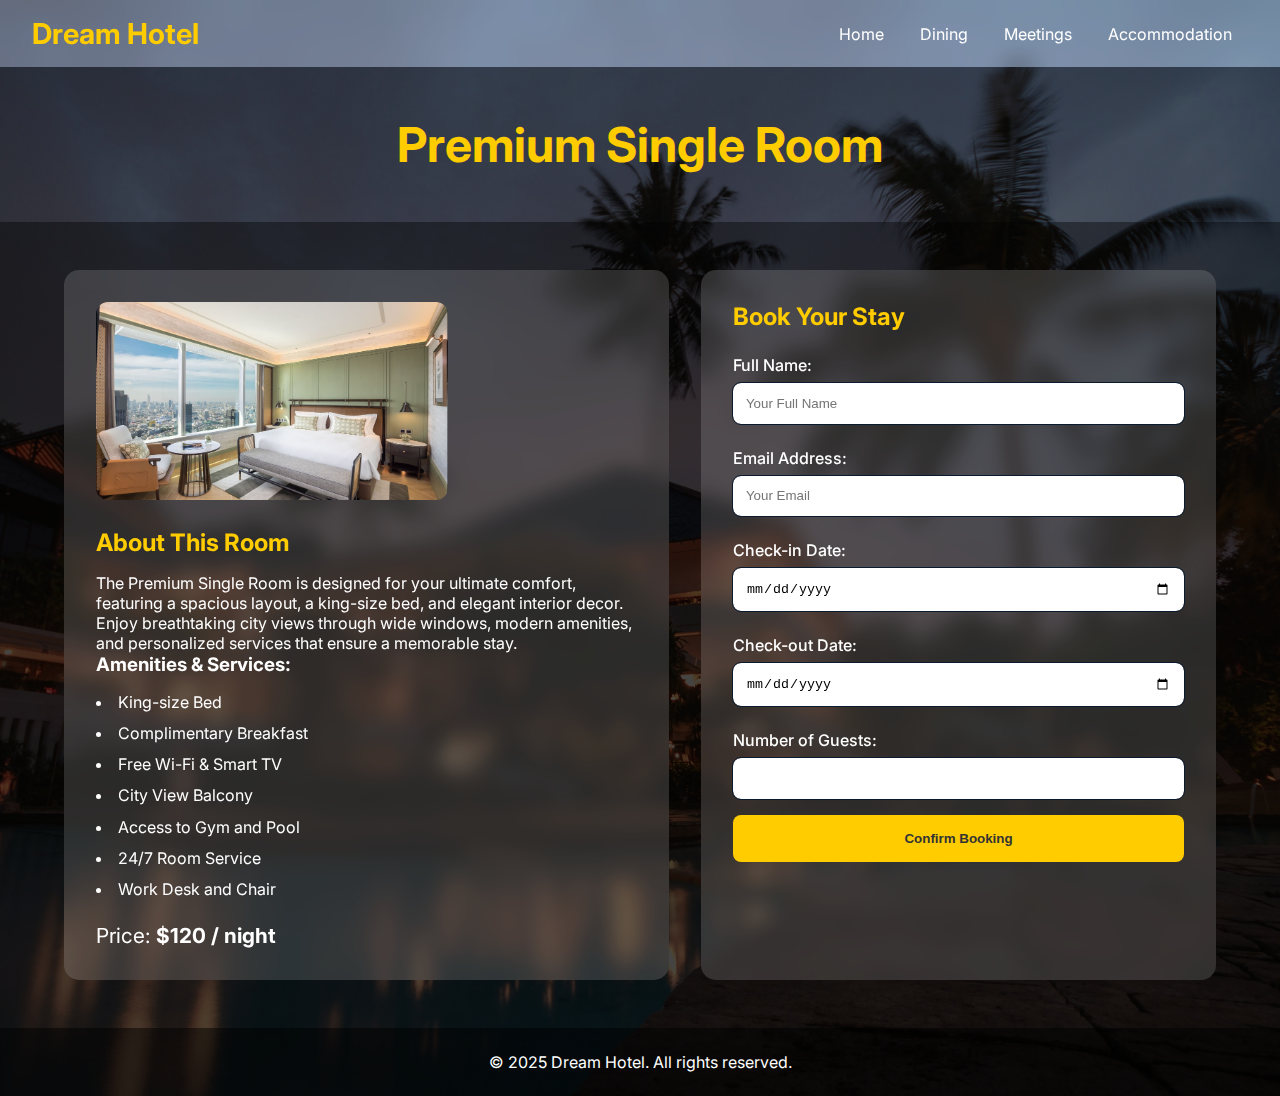
<file: premium-single-booking.html>
<!DOCTYPE html>
<html lang="en">
<head>
  <meta charset="UTF-8">
  <meta name="viewport" content="width=device-width, initial-scale=1.0">
  <title>Premium Single Room - Booking</title>
  <link rel="stylesheet" href="room-booking.css">
</head>
<body>

  <!-- Sticky Header -->
  <header>
    <div class="logo">Dream Hotel</div>
    <nav>
      <a href="index.html">Home</a>
      <a href="#">Dining</a>
      <a href="#">Meetings</a>
      <a href="accommodation.html">Accommodation</a>
      <link rel="stylesheet" href="https://fonts.googleapis.com/css2?family=Playfair+Display:wght@400;700&family=Inter:wght@300;500;700&display=swap">
      <link rel="stylesheet" href="https://cdnjs.cloudflare.com/ajax/libs/font-awesome/6.0.0/css/all.min.css">

    </nav>
  </header>

  <section class="hero">
    <h1>Premium Single Room</h1>
  </section>

  <section class="container">
    <!-- Room Description with Image -->
    <div class="room-details">
        <img src="Image/SPRone.jpg" alt="Single Room 3">
      <h2>About This Room</h2>
      <p>The Premium Single Room is designed for your ultimate comfort, featuring a spacious layout, a king-size bed, and elegant interior decor. Enjoy breathtaking city views through wide windows, modern amenities, and personalized services that ensure a memorable stay.</p>

      <h3>Amenities & Services:</h3>
      <ul>
        <li>King-size Bed</li>
        <li>Complimentary Breakfast</li>
        <li>Free Wi-Fi & Smart TV</li>
        <li>City View Balcony</li>
        <li>Access to Gym and Pool</li>
        <li>24/7 Room Service</li>
        <li>Work Desk and Chair</li>
      </ul>
      <p class="price">Price: <strong>$120 / night</strong></p>
    </div>

    <!-- Booking Form -->
    <div class="booking-form">
      <h2>Book Your Stay</h2>
      <form>
        <label>Full Name:</label>
        <input type="text" placeholder="Your Full Name" required>

        <label>Email Address:</label>
        <input type="email" placeholder="Your Email" required>

        <label>Check-in Date:</label>
        <input type="date" required>

        <label>Check-out Date:</label>
        <input type="date" required>

        <label>Number of Guests:</label>
        <input type="number" min="1" max="2" required>

        <button type="submit">Confirm Booking</button>
      </form>
    </div>
  </section>

  <footer>
    <p>&copy; 2025 Dream Hotel. All rights reserved.</p>
  </footer>

</body>
</html>
</file>
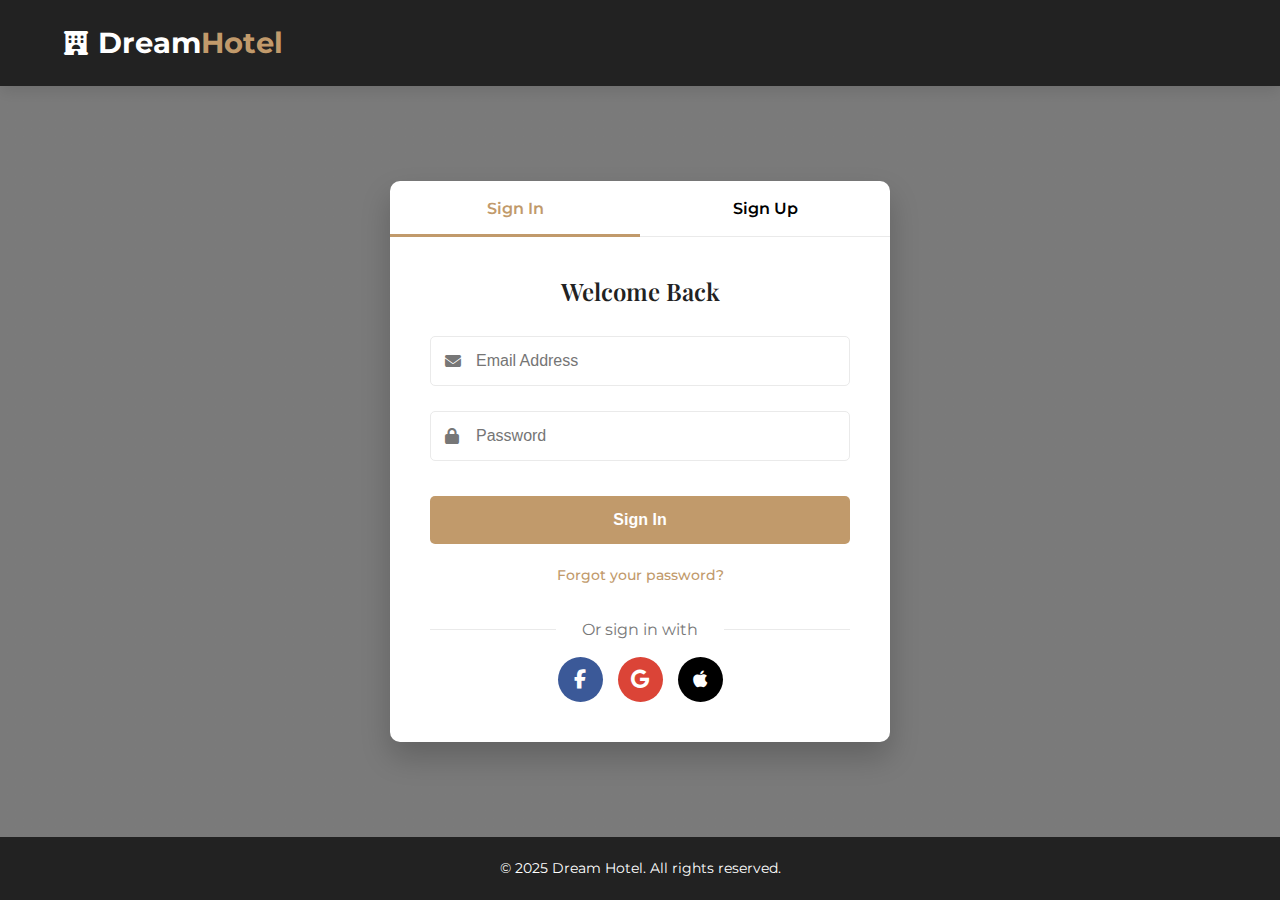
<file: signin-signup.html>
<!DOCTYPE html>
<html lang="en">
<head>
  <meta charset="UTF-8">
  <meta name="viewport" content="width=device-width, initial-scale=1.0">
  <title>Dream Hotel | Sign In / Sign Up</title>
  <link rel="stylesheet" href="https://cdnjs.cloudflare.com/ajax/libs/font-awesome/6.4.0/css/all.min.css">
  <link href="https://fonts.googleapis.com/css2?family=Montserrat:wght@300;400;500;600;700&family=Playfair+Display:wght@400;500;600;700&display=swap" rel="stylesheet">
  <style>
    :root {
      --primary-color: #c19a6b;
      --primary-dark: #8a6d3b;
      --dark-color: #222;
      --light-color: #f9f9f9;
      --gray-color: #777;
      --light-gray: #eaeaea;
      --transition: all 0.3s ease;
      --shadow: 0 5px 15px rgba(0, 0, 0, 0.1);
      --shadow-hover: 0 15px 30px rgba(0, 0, 0, 0.2);
    }
    
    * {
      margin: 0;
      padding: 0;
      box-sizing: border-box;
    }
    
    body {
      font-family: 'Montserrat', sans-serif;
      color: var(--dark-color);
      line-height: 1.6;
      background-color: #f5f5f5;
      min-height: 100vh;
      display: flex;
      flex-direction: column;
    }
    
    h1, h2, h3, h4 {
      font-family: 'Playfair Display', serif;
      font-weight: 600;
      line-height: 1.2;
    }
    
    a {
      text-decoration: none;
      color: inherit;
    }
    
    /* Header */
    header {
      background-color: var(--dark-color);
      padding: 20px 0;
      box-shadow: var(--shadow);
    }
    
    .header-container {
      width: 90%;
      max-width: 1200px;
      margin: 0 auto;
      display: flex;
      justify-content: space-between;
      align-items: center;
    }
    
    .logo {
      font-size: 1.8rem;
      font-weight: 700;
      color: white;
      display: flex;
      align-items: center;
    }
    
    .logo i {
      margin-right: 10px;
      font-size: 1.5rem;
    }
    
    .logo span {
      color: var(--primary-color);
    }
    
    /* Auth Container */
    .auth-container {
      flex: 1;
      display: flex;
      justify-content: center;
      align-items: center;
      padding: 40px 20px;
      background: linear-gradient(rgba(0, 0, 0, 0.5), rgba(0, 0, 0, 0.5)), url('https://images.unsplash.com/photo-1564501049412-61c2a3083791?ixlib=rb-4.0.3&ixid=M3wxMjA3fDB8MHxwaG90by1wYWdlfHx8fGVufDB8fHx8fA%3D%3D&auto=format&fit=crop&w=1470&q=80') no-repeat center center/cover;
    }
    
    .auth-card {
      background-color: white;
      border-radius: 10px;
      overflow: hidden;
      box-shadow: var(--shadow-hover);
      width: 100%;
      max-width: 500px;
      transition: var(--transition);
    }
    
    /* Form Toggle */
    .form-toggle {
      display: flex;
      border-bottom: 1px solid var(--light-gray);
    }
    
    .form-toggle button {
      flex: 1;
      padding: 18px;
      border: none;
      background: none;
      font-family: 'Montserrat', sans-serif;
      font-weight: 600;
      font-size: 1rem;
      cursor: pointer;
      transition: var(--transition);
      position: relative;
    }
    
    .form-toggle button.active {
      color: var(--primary-color);
    }
    
    .form-toggle button.active::after {
      content: '';
      position: absolute;
      bottom: -1px;
      left: 0;
      width: 100%;
      height: 3px;
      background-color: var(--primary-color);
    }
    
    /* Auth Forms */
    .auth-form {
      padding: 40px;
      display: none;
    }
    
    .auth-form.active {
      display: block;
      animation: fadeIn 0.5s ease;
    }
    
    .auth-form h2 {
      text-align: center;
      margin-bottom: 30px;
      color: var(--dark-color);
    }
    
    .input-group {
      position: relative;
      margin-bottom: 25px;
    }
    
    .input-group i {
      position: absolute;
      left: 15px;
      top: 50%;
      transform: translateY(-50%);
      color: var(--gray-color);
    }
    
    .auth-form input {
      width: 100%;
      padding: 15px 15px 15px 45px;
      border: 1px solid var(--light-gray);
      border-radius: 5px;
      font-size: 1rem;
      transition: var(--transition);
    }
    
    .auth-form input:focus {
      outline: none;
      border-color: var(--primary-color);
      box-shadow: 0 0 0 3px rgba(193, 154, 107, 0.2);
    }
    
    .auth-form button {
      width: 100%;
      padding: 15px;
      background-color: var(--primary-color);
      color: white;
      border: none;
      border-radius: 5px;
      font-size: 1rem;
      font-weight: 600;
      cursor: pointer;
      transition: var(--transition);
      margin-top: 10px;
    }
    
    .auth-form button:hover {
      background-color: var(--primary-dark);
      transform: translateY(-3px);
      box-shadow: var(--shadow-hover);
    }
    
    .form-footer {
      text-align: center;
      margin-top: 20px;
      color: var(--gray-color);
      font-size: 0.9rem;
    }
    
    .form-footer a {
      color: var(--primary-color);
      font-weight: 500;
    }
    
    /* Social Login */
    .social-login {
      margin-top: 30px;
      text-align: center;
    }
    
    .social-login p {
      color: var(--gray-color);
      margin-bottom: 15px;
      position: relative;
    }
    
    .social-login p::before,
    .social-login p::after {
      content: '';
      position: absolute;
      top: 50%;
      width: 30%;
      height: 1px;
      background-color: var(--light-gray);
    }
    
    .social-login p::before {
      left: 0;
    }
    
    .social-login p::after {
      right: 0;
    }
    
    .social-icons {
      display: flex;
      justify-content: center;
      gap: 15px;
    }
    
    .social-icon {
      width: 45px;
      height: 45px;
      border-radius: 50%;
      display: flex;
      align-items: center;
      justify-content: center;
      color: white;
      font-size: 1.2rem;
      transition: var(--transition);
    }
    
    .social-icon.facebook {
      background-color: #3b5998;
    }
    
    .social-icon.google {
      background-color: #db4437;
    }
    
    .social-icon.apple {
      background-color: #000;
    }
    
    .social-icon:hover {
      transform: translateY(-3px);
      box-shadow: var(--shadow-hover);
    }
    
    /* Popup Overlay */
    .popup-overlay {
      position: fixed;
      top: 0;
      left: 0;
      width: 100%;
      height: 100%;
      background: rgba(0, 0, 0, 0.7);
      display: flex;
      justify-content: center;
      align-items: center;
      z-index: 1000;
      opacity: 0;
      visibility: hidden;
      transition: var(--transition);
    }
    
    .popup-overlay.active {
      opacity: 1;
      visibility: visible;
    }
    
    .popup-content {
      background: white;
      padding: 40px;
      border-radius: 10px;
      text-align: center;
      max-width: 400px;
      width: 90%;
      box-shadow: var(--shadow-hover);
    }
    
    .popup-content i {
      font-size: 3rem;
      color: var(--primary-color);
      margin-bottom: 20px;
    }
    
    .popup-content h3 {
      margin-bottom: 10px;
      color: var(--primary-color);
    }
    
    .popup-content p {
      color: var(--gray-color);
      margin-bottom: 20px;
    }
    
    /* Footer */
    footer {
      background-color: var(--dark-color);
      color: white;
      padding: 20px 0;
      text-align: center;
    }
    
    footer p {
      font-size: 0.9rem;
    }
    
    /* Animations */
    @keyframes fadeIn {
      from {
        opacity: 0;
        transform: translateY(20px);
      }
      to {
        opacity: 1;
        transform: translateY(0);
      }
    }
    
    /* Responsive */
    @media (max-width: 768px) {
      .auth-form {
        padding: 30px;
      }
      
      .auth-form h2 {
        font-size: 1.8rem;
      }
    }
    
    @media (max-width: 576px) {
      .auth-form {
        padding: 25px;
      }
      
      .form-toggle button {
        padding: 15px;
        font-size: 0.9rem;
      }
      
      .auth-form input {
        padding: 12px 12px 12px 40px;
      }
    }
  </style>
</head>
<body>

  <!-- Header -->
  <header>
    <div class="header-container">
      <a href="index.html" class="logo">
        <i class="fas fa-hotel"></i>Dream <span>Hotel</span>
      </a>
    </div>
  </header>

  <!-- Auth Container -->
  <section class="auth-container">
    <div class="auth-card">
      <div class="form-toggle">
        <button id="showSignIn" class="active">Sign In</button>
        <button id="showSignUp">Sign Up</button>
      </div>

      <!-- Sign In Form -->
      <form id="signInForm" class="auth-form active">
        <h2>Welcome Back</h2>
        
        <div class="input-group">
          <i class="fas fa-envelope"></i>
          <input type="email" placeholder="Email Address" required>
        </div>
        
        <div class="input-group">
          <i class="fas fa-lock"></i>
          <input type="password" placeholder="Password" required>
        </div>
        
        <button type="submit">Sign In</button>
        
        <div class="form-footer">
          <a href="#">Forgot your password?</a>
        </div>
        
        <div class="social-login">
          <p>Or sign in with</p>
          <div class="social-icons">
            <a href="#" class="social-icon facebook">
              <i class="fab fa-facebook-f"></i>
            </a>
            <a href="#" class="social-icon google">
              <i class="fab fa-google"></i>
            </a>
            <a href="#" class="social-icon apple">
              <i class="fab fa-apple"></i>
            </a>
          </div>
        </div>
      </form>

      <!-- Sign Up Form -->
      <form id="signUpForm" class="auth-form">
        <h2>Create Account</h2>
        
        <div class="input-group">
          <i class="fas fa-user"></i>
          <input type="text" placeholder="Full Name" required>
        </div>
        
        <div class="input-group">
          <i class="fas fa-envelope"></i>
          <input type="email" placeholder="Email Address" required>
        </div>
        
        <div class="input-group">
          <i class="fas fa-lock"></i>
          <input type="password" placeholder="Password" required>
        </div>
        
        <button type="submit">Sign Up</button>
        
        <div class="form-footer">
          Already have an account? <a href="#" id="switchToSignIn">Sign In</a>
        </div>
        
        <div class="social-login">
          <p>Or sign up with</p>
          <div class="social-icons">
            <a href="#" class="social-icon facebook">
              <i class="fab fa-facebook-f"></i>
            </a>
            <a href="#" class="social-icon google">
              <i class="fab fa-google"></i>
            </a>
            <a href="#" class="social-icon apple">
              <i class="fab fa-apple"></i>
            </a>
          </div>
        </div>
      </form>
    </div>
  </section>

  <!-- Popup Overlay -->
  <div class="popup-overlay" id="popupOverlay">
    <div class="popup-content">
      <i class="fas fa-check-circle"></i>
      <h3>Success!</h3>
      <p id="popupMessage">You have successfully signed in!</p>
    </div>
  </div>

  <footer>
    <p>&copy; 2025 Dream Hotel. All rights reserved.</p>
  </footer>

  <script>
    // Form Toggle
    const signInBtn = document.getElementById('showSignIn');
    const signUpBtn = document.getElementById('showSignUp');
    const switchToSignIn = document.getElementById('switchToSignIn');
    const signInForm = document.getElementById('signInForm');
    const signUpForm = document.getElementById('signUpForm');
    const popupOverlay = document.getElementById('popupOverlay');
    const popupMessage = document.getElementById('popupMessage');

    // Toggle between forms
    function showSignInForm() {
      signInBtn.classList.add('active');
      signUpBtn.classList.remove('active');
      signInForm.classList.add('active');
      signUpForm.classList.remove('active');
    }

    function showSignUpForm() {
      signUpBtn.classList.add('active');
      signInBtn.classList.remove('active');
      signUpForm.classList.add('active');
      signInForm.classList.remove('active');
    }

    signInBtn.onclick = (e) => {
      e.preventDefault();
      showSignInForm();
    };

    signUpBtn.onclick = (e) => {
      e.preventDefault();
      showSignUpForm();
    };

    switchToSignIn.onclick = (e) => {
      e.preventDefault();
      showSignInForm();
    };

    // Form submission handlers
    signInForm.onsubmit = (e) => {
      e.preventDefault();
      const email = signInForm.querySelector('input[type="email"]').value;
      // Extract username from email (everything before @)
      const username = email.split('@')[0];
      localStorage.setItem('currentUser', username);
      popupMessage.textContent = `Welcome back, ${username}!`;
      showPopupAndRedirect();
    };

    signUpForm.onsubmit = (e) => {
      e.preventDefault();
      const fullName = signUpForm.querySelector('input[type="text"]').value;
      localStorage.setItem('currentUser', fullName);
      popupMessage.textContent = `Account created successfully! Welcome to Dream Hotel, ${fullName}!`;
      showPopupAndRedirect();
    };

    function showPopupAndRedirect() {
      popupOverlay.classList.add('active');
      setTimeout(() => {
        window.location.href = "index.html";
      }, 3000);
    }

    // Initialize with sign in form
    showSignInForm();
  </script>
</body>
</html>
</file>
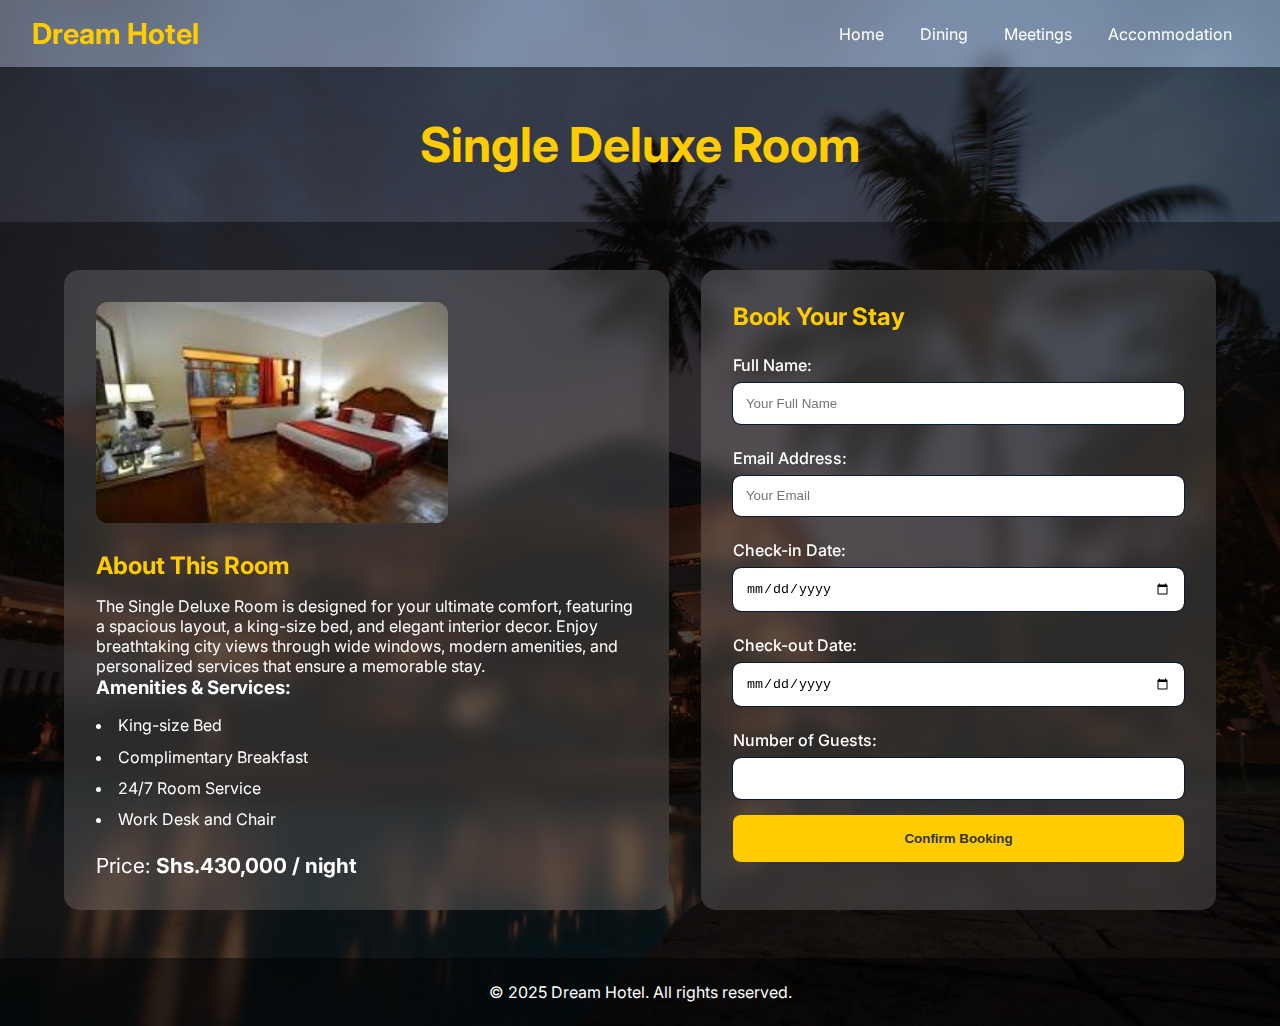
<file: single-deluxe-booking.html>
<!DOCTYPE html>
<html lang="en">
<head>
  <meta charset="UTF-8">
  <meta name="viewport" content="width=device-width, initial-scale=1.0">
  <title>Single Deluxe Room - Booking</title>
  <link rel="stylesheet" href="room-booking.css">
  <link rel="stylesheet" href="https://fonts.googleapis.com/css2?family=Playfair+Display:wght@400;700&family=Inter:wght@300;500;700&display=swap">
  <link rel="stylesheet" href="https://cdnjs.cloudflare.com/ajax/libs/font-awesome/6.0.0/css/all.min.css">

</head>
<body>

  <!-- Sticky Header -->
  <header>
    <div class="logo">Dream Hotel</div>
    <nav>
      <a href="index.html">Home</a>
      <a href="#">Dining</a>
      <a href="#">Meetings</a>
      <a href="accommodation.html">Accommodation</a>
    </nav>
  </header>

  <section class="hero">
    <h1>Single Deluxe Room</h1>
  </section>

  <section class="container">
    <!-- Room Description with Image -->
    <div class="room-details">
      <img src="Image/SDRtwo.jpg" alt="Single Deluxe Room">
      <h2>About This Room</h2>
      <p>The Single Deluxe Room is designed for your ultimate comfort, featuring a spacious layout, a king-size bed, and elegant interior decor. Enjoy breathtaking city views through wide windows, modern amenities, and personalized services that ensure a memorable stay.</p>

      <h3>Amenities & Services:</h3>
      <ul>
        <li>King-size Bed</li>
        <li>Complimentary Breakfast</li>
        <li>24/7 Room Service</li>
        <li>Work Desk and Chair</li>
      </ul>
      <p class="price">Price: <strong>Shs.430,000 / night</strong></p>
    </div>

    <!-- Booking Form -->
    <div class="booking-form">
      <h2>Book Your Stay</h2>
      <form>
        <label>Full Name:</label>
        <input type="text" placeholder="Your Full Name" required>

        <label>Email Address:</label>
        <input type="email" placeholder="Your Email" required>

        <label>Check-in Date:</label>
        <input type="date" required>

        <label>Check-out Date:</label>
        <input type="date" required>

        <label>Number of Guests:</label>
        <input type="number" min="1" max="2" required>

        <button type="submit">Confirm Booking</button>
      </form>
    </div>
  </section>

  <footer>
    <p>&copy; 2025 Dream Hotel. All rights reserved.</p>
  </footer>

</body>
</html>
</file>
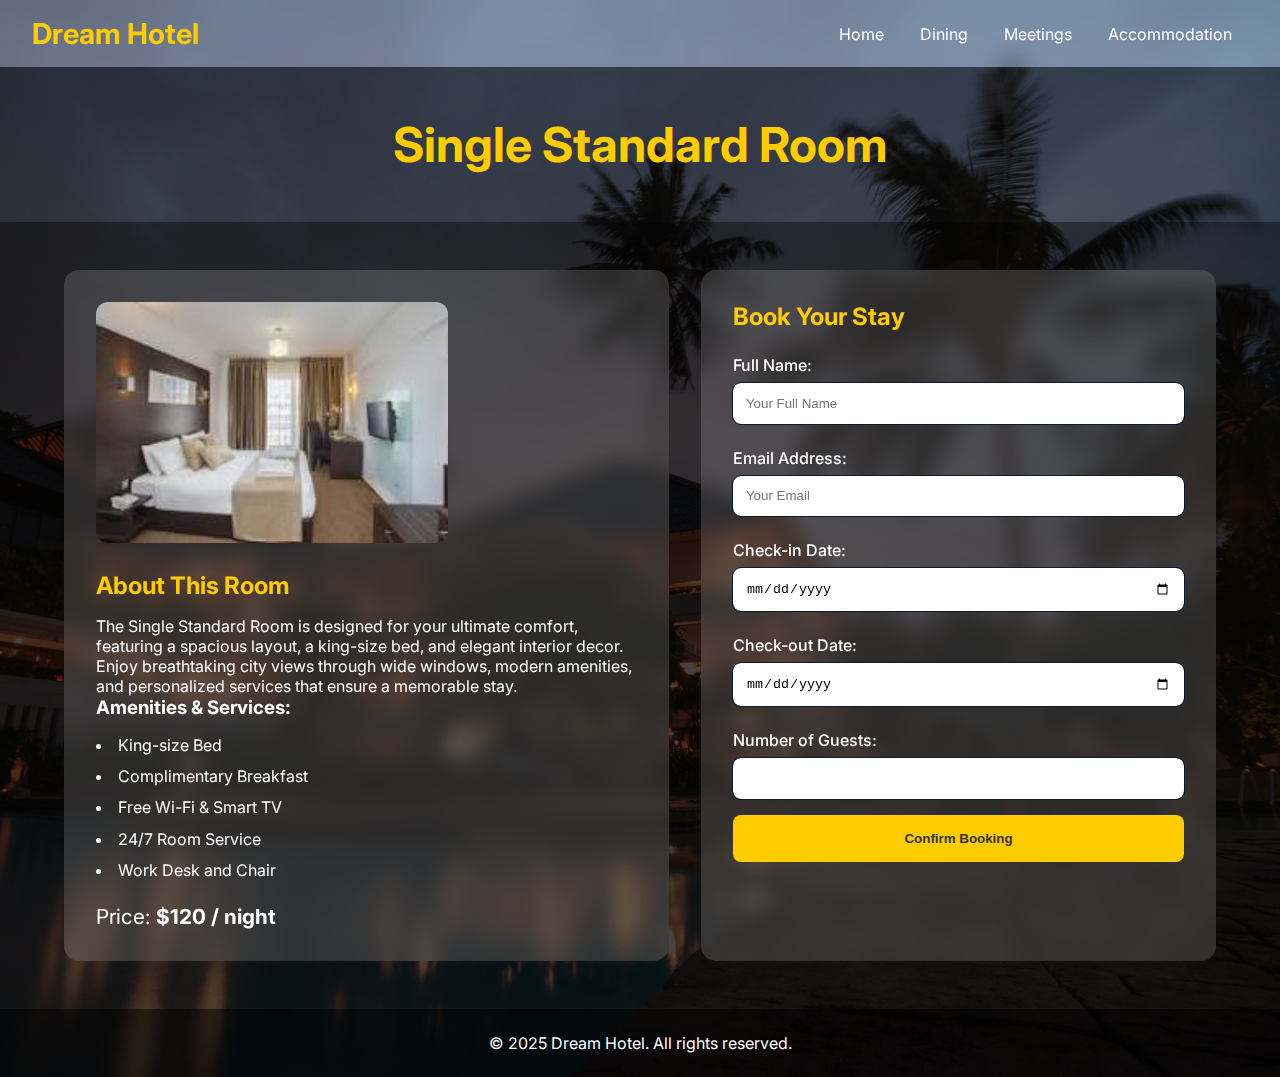
<file: single-standard-booking.html>
<!DOCTYPE html>
<html lang="en">
<head>
  <meta charset="UTF-8">
  <meta name="viewport" content="width=device-width, initial-scale=1.0">
  <title>Single Standard Room - Booking</title>
  <link rel="stylesheet" href="room-booking.css">
  <link rel="stylesheet" href="https://fonts.googleapis.com/css2?family=Playfair+Display:wght@400;700&family=Inter:wght@300;500;700&display=swap">
  <link rel="stylesheet" href="https://cdnjs.cloudflare.com/ajax/libs/font-awesome/6.0.0/css/all.min.css">

</head>
<body>

  <!-- Sticky Header -->
  <header>
    <div class="logo">Dream Hotel</div>
    <nav>
      <a href="index.html">Home</a>
      <a href="#">Dining</a>
      <a href="#">Meetings</a>
      <a href="accommodation.html">Accommodation</a>
    </nav>
  </header>

  <section class="hero">
    <h1>Single Standard Room</h1>
  </section>

  <section class="container">
    <!-- Room Description with Image -->
    <div class="room-details">
        <img src="Image/SSRone.jpg" alt="Single Room 2">
      <h2>About This Room</h2>
      <p>The Single Standard Room is designed for your ultimate comfort, featuring a spacious layout, a king-size bed, and elegant interior decor. Enjoy breathtaking city views through wide windows, modern amenities, and personalized services that ensure a memorable stay.</p>

      <h3>Amenities & Services:</h3>
      <ul>
        <li>King-size Bed</li>
        <li>Complimentary Breakfast</li>
        <li>Free Wi-Fi & Smart TV</li>
        <li>24/7 Room Service</li>
        <li>Work Desk and Chair</li>
      </ul>
      <p class="price">Price: <strong>$120 / night</strong></p>
    </div>

    <!-- Booking Form -->
    <div class="booking-form">
      <h2>Book Your Stay</h2>
      <form>
        <label>Full Name:</label>
        <input type="text" placeholder="Your Full Name" required>

        <label>Email Address:</label>
        <input type="email" placeholder="Your Email" required>

        <label>Check-in Date:</label>
        <input type="date" required>

        <label>Check-out Date:</label>
        <input type="date" required>

        <label>Number of Guests:</label>
        <input type="number" min="1" max="2" required>

        <button type="submit">Confirm Booking</button>
      </form>
    </div>
  </section>

  <footer>
    <p>&copy; 2025 Dream Hotel. All rights reserved.</p>
  </footer>

</body>
</html>
</file>
<file: room-booking.css>
/* Base Reset */
* {
    margin: 0;
    padding: 0;
    box-sizing: border-box;
  }
  
  body {
    font-family: 'Poppins', sans-serif;
    background: url(Image/pexels-pixabay-258154.jpg) no-repeat center center/cover;
    min-height: 100vh;
    color: #fff;
    font-family: 'Inter', serif;

  }
  
  /* Header Styling */
  header {
    position: sticky;
    top: 0;
    /* background: rgba(0, 0, 0, 0.85); */
    background: rgba(255, 255, 255, 0.15);
    backdrop-filter: blur(10px);
    display: flex;
    justify-content: space-between;
    align-items: center;
    padding: 1rem 2rem;
    z-index: 100;
  }
  
  header .logo {
    font-size: 1.8rem;
    color: #ffcc00;
    font-weight: bold;
  }
  
  nav a {
    color: #fff;
    margin: 0 1rem;
    text-decoration: none;
    transition: color 0.3s;
  }
  
  nav a:hover {
    color: #ffcc00;
  }
  
  .book-btn {
    background-color: #ffcc00;
    color: #333;
    padding: 0.7rem 1.5rem;
    border: none;
    border-radius: 5px;
    cursor: pointer;
    font-weight: bold;
  }
  
  .book-btn:hover {
    background-color: #ffd633;
  }
  
  /* Hero Section */
  .hero {
    background: rgba(0, 0, 0, 0.5);
    text-align: center;
    padding: 3rem 2rem;
  }
  
  .hero h1 {
    font-size: 3rem;
    color: #ffcc00;
  }
  
  /* Container */
  .container {
    display: flex;
    justify-content: space-between;
    gap: 2rem;
    padding: 3rem 5%;
    background: rgba(0, 0, 0, 0.7);
    flex-wrap: wrap;
  }
  
  /* Room Details */
  .room-details {
    flex: 1.2;
    background: rgba(255, 255, 255, 0.15);
    padding: 2rem;
    border-radius: 15px;
    backdrop-filter: blur(10px);
  }
  
  .room-details img {
    width: 65%;
    border-radius: 12px;
    margin-bottom: 1.5rem;
  }
  
  .room-details h2 {
    color: #ffcc00;
    margin-bottom: 1rem;
  }
  
  .room-details ul {
    margin-top: 1rem;
    list-style: disc inside;
  }
  
  .room-details ul li {
    margin-bottom: 0.7rem;
  }
  
  .price {
    margin-top: 1.5rem;
    font-size: 1.3rem;
  }
  
  /* Booking Form */
  .booking-form {
    flex: 1;
    background: rgba(255, 255, 255, 0.15);
    padding: 2rem;
    border-radius: 15px;
    backdrop-filter: blur(10px);
  }
  
  .booking-form h2 {
    color: #ffcc00;
    margin-bottom: 1rem;
  }
  
  .booking-form form {
    display: flex;
    flex-direction: column;
  }
  
  .booking-form label {
    margin: 0.5rem 0;
    font-weight: 500;
  }
  
  .booking-form input {
    padding: 0.8rem;
    border: none;
    border-radius: 8px;
    margin-bottom: 1rem;
    outline: 1px solid #0a1a2f;
  }
  
  .booking-form button {
    background-color: #ffcc00;
    color: #333;
    padding: 1rem;
    border: none;
    border-radius: 8px;
    font-weight: bold;
    cursor: pointer;
    transition: background 0.3s;
  }
  
  .booking-form button:hover {
    background-color: #ffd633;
  }
  
  /* Footer */
  footer {
    background: rgba(0, 0, 0, 0.85);
    text-align: center;
    padding: 1.5rem;
    font-size: 1rem;
  }
  
  /* Responsive */
  @media (max-width: 768px) {
    .container {
      flex-direction: column;
    }
  
    .room-details,
    .booking-form {
      width: 100%;
    }
  }
</file>
